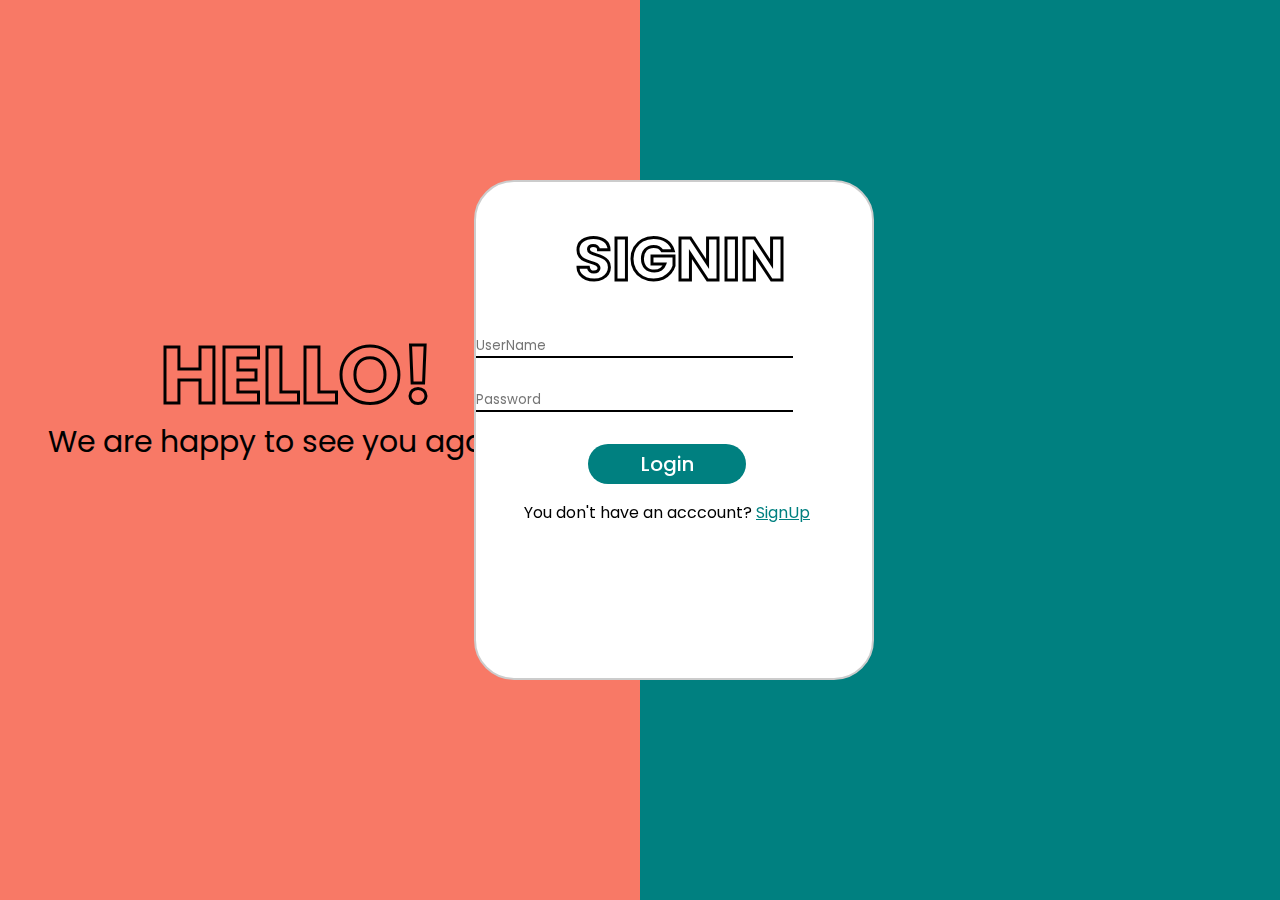
<file: login.html>
<!DOCTYPE html>
<html lang="en">
<head>
    <meta charset="UTF-8">
    <meta http-equiv="X-UA-Compatible" content="IE=edge">
    <meta name="viewport" content="width=device-width, initial-scale=1.0">
    <title>Login</title>
    <link rel="stylesheet" href="https://bootswatch.com/5/cerulean/bootstrap.min.css">
    <link rel="stylesheet" href="css/login.css">
    <link rel="stylesheet" href="https://pro.fontawesome.com/releases/v5.10.0/css/all.css" integrity="sha384-AYmEC3Yw5cVb3ZcuHtOA93w35dYTsvhLPVnYs9eStHfGJvOvKxVfELGroGkvsg+p" crossorigin="anonymous"/>
    <link href="https://fonts.googleapis.com/css2?family=Poppins:wght@500&display=swap" rel="stylesheet">

</head>
<body>
    <div class="container">
       
        <section class="login">
            <div class="logo">
                <h1>SIGNIN</h1>
                <!-- <img src="image\logo.png" alt=""> -->
            </div>

            <form>

                <input type="text" class="form-control" placeholder="UserName">
                <input type="text" class="form-control" placeholder="Password">

                <input type="submit" value="Login" class="btn">

                <p>You don't have an acccount? <a href="#" onclick="change()">SignUp</a></p>
                

            </form>
            
        </section>

        


    </div>
    <!-- SignUp -->
    <div class="container1">

        <section class="signup">
            <div class="logo">
                <h1>SIGNUP</h1>
                <!-- <img src="image\logo.png" alt=""> -->
            </div>

            <form>
                <input type="text" class="form-control" placeholder="UserName">
                <input type="text" class="form-control" placeholder="Mail">
                <input type="text" class="form-control" placeholder="Password">
                <input type="text" class="form-control" placeholder="Confirm Password">

                <input type="submit" value="Sign Up" class="btn">

                <p>You have an acccount? <a href="#" onclick="change()">SignIn</a></p>
                

            </form>
            
        </section>
        
        <div class="empty">
            <div class="empty1">
                <div class="content">
                    <h1>HELLO!</h1>
                    <p>We are happy to see you again</p>
                </div>
            </div>
        
            <div class="empty2">
                <div class="content">
                    <h1>WELCOME!</h1>
                    <p>Register and enjoy our benefits</p>
                </div>
            </div>
        </div>
    </div>

    <script>


        function change() {
            var e= document.querySelector('.container');
            e.classList.toggle('active');

            var e= document.querySelector('.container1');
            e.classList.toggle('active');


        }
    </script>
    <!-- <script src="https://unpkg.com/axios/dist/axios.min.js"></script> -->
</body>
</html>
</file>
<file: css/login.css>
*{
    padding: 0;
    margin: 0;
    box-sizing: border-box;
    font-family: 'Poppins', sans-serif;
  
  }
  
  .container .login, .container1 .signup{
      width: 400px;
      height: 500px;
      border: 2px solid #ccc;
      position: absolute;
      top: 20%;
      left: 37%;
      transform-style: preserve-3d;
      backface-visibility: hidden;
      background-color: #fff;
      border-radius: 40px;
      transition: 1s ease-in-out;
  }
  
  .container .login{
      transform: perspective(600px) rotateY(0deg);
  }
  .container1 .signup{
      transform: perspective(600px) rotateY(180deg);
      height: 560px;
  }
  
  
  .active .login{
      transform: perspective(600px) rotateY(-180deg);
  }
  .active .signup{
      transform: perspective(600px) rotateY(0deg);
  }
  
  
  
  .login .logo h1{
      font-size: 60px;
      -webkit-text-stroke: 3px;
      -webkit-text-stroke-color: #000;
      -webkit-text-fill-color: transparent;
      margin-left: 25%;
      margin-top: 2rem;
  }
  
  .signup .logo h1{
      font-size: 50px;
      -webkit-text-stroke: 3px;
      -webkit-text-stroke-color: #000;
      -webkit-text-fill-color: transparent;
      margin-left: 25%;
      margin-top: 2rem;
  }
  
  .login input, .signup input{
      margin-left: auto;
      margin-right: auto;
      width: 80%;
      border: none;
      border-bottom: 2px solid #000;
      margin-top: 2rem;
  
  }
  
  .login input[type=submit], .signup input[type=submit] {
      width: 40%;
      height: 40px;
      margin: 0 2px;
      font-size: 20px;
      font-weight: 500;
      margin: 2rem 7rem;
      color: #fff;
      border: none;
      border-radius: 20px;
    background-color: teal;
  }

.btn:hover {
   opacity: 70%;
}
   

  p{
      margin: -1rem 3rem;

  }
  
  .empty1{
      width: 50%;
      height: 100vh;
      position: absolute;
      top: 0;
      left: 0;
      background-color: #f87966;
      z-index: -2000;
      transition: 1s ease-in-out;
  }
  
  .empty2{
      width: 50%;
      height: 100vh;
      position: absolute;
      top: 0;
      left: 50%;
      background-color: teal;
      z-index: -2000;
      transition: 1s ease-in-out;
      color: transparent;
      -webkit-text-stroke-color: transparent;
      
  }
  .empty .content{
      margin-top: 35vh;
      transition: 1s ease-in-out;
  }
  
  .empty h1{
      margin-left: 10rem;
      font-size: 80px;
      -webkit-text-stroke: 3px;
      -webkit-text-stroke-color: #000;
      -webkit-text-fill-color: transparent;
      transition: 1s ease-in-out;
  }
  
  .empty p{
      color: black;
      font-size: 30px;
      transition: 1s ease-in-out;
  }
  .empty2 p, .empty2 h1{
      color: transparent;
      -webkit-text-stroke-color: transparent;
      margin-left: 10px;
  
  }
  
  .active .empty1, .active .empty1 p, .active .empty1 h1{
      top: 0;
      left: 50%;
      color: transparent;
      -webkit-text-stroke-color: transparent;
  }
  
  .active .empty2, .active .empty2 p, .active .empty2 h1{
      top: 0;
      left: 0;
      color: white;
      -webkit-text-stroke-color: #fff;
  }

  form a{
      color: teal;
  }
</file>
